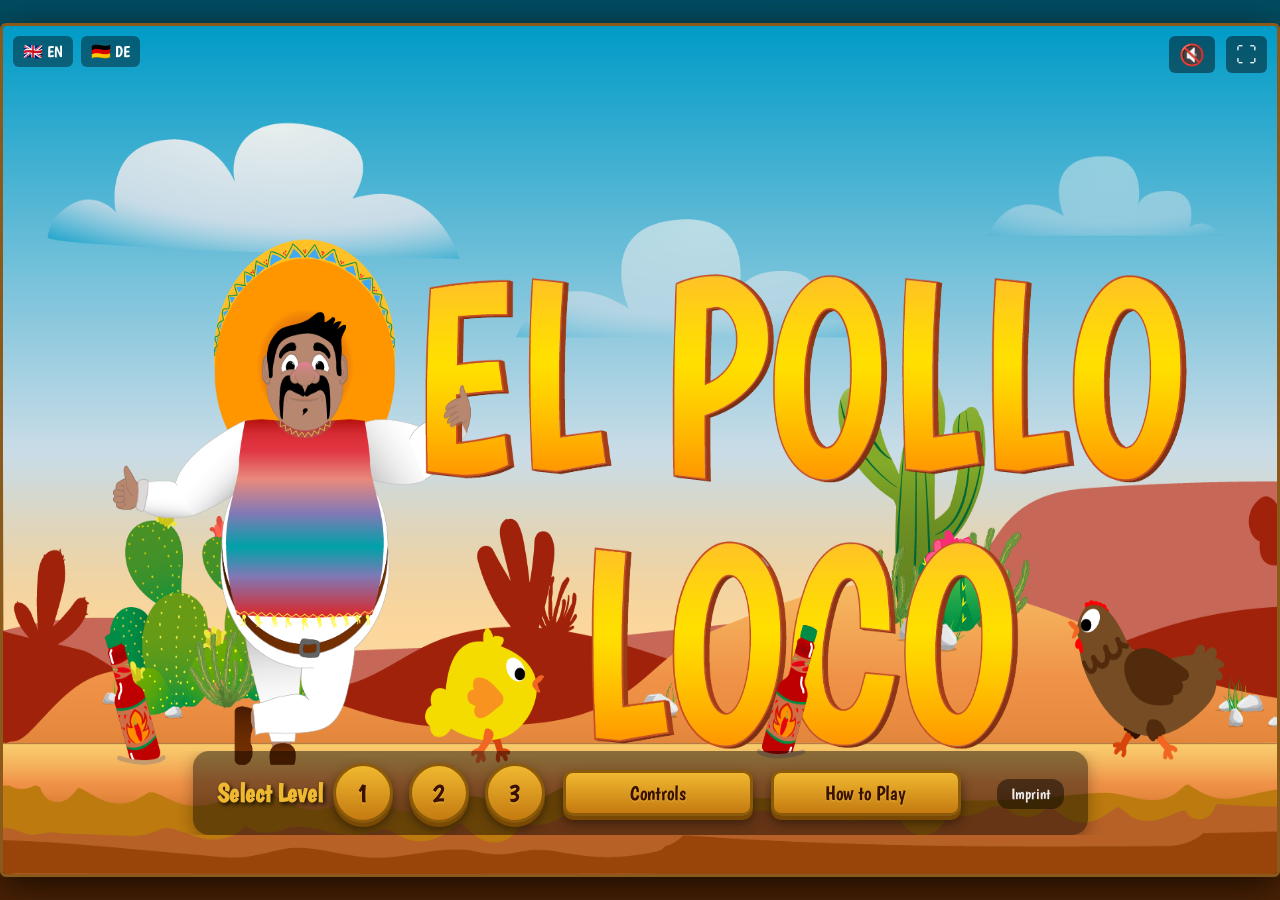
<file: index.html>
<!DOCTYPE html>
<html lang="en" translate="no">
<head>
    <meta charset="UTF-8">
    <meta name="viewport" content="width=device-width, initial-scale=1.0, maximum-scale=1.0, user-scalable=no, viewport-fit=cover">
    <title>El Pollo Loco</title>
    <link rel="stylesheet" href="style.css">
    <link rel="stylesheet" href="styles/start-screen.css">
    <link rel="stylesheet" href="styles/dialogs.css">
    <link rel="stylesheet" href="styles/hud.css">
    <link rel="stylesheet" href="styles/end-screens.css">
    <link rel="stylesheet" href="styles/responsive.css">
    <link rel="icon" href="img/6_salsa_bottle/salsa_bottle.png">
</head>
<body onload="init()">



    <!-- Portrait mode message -->
    <div id="rotate-message">
        <div class="rotate-icon">↻</div>
        <p data-i18n="rotate">Turn your device to play!</p>
    </div>

    <!-- Game wrapper -->
    <div id="wrapper">

        <!-- Canvas area -->
        <div id="canvas-container">
            <canvas id="canvas" width="720" height="480"></canvas>

            <!-- Start screen -->
            <div id="start-screen">
                <div id="start-content">
                    <div class="start-buttons">
                        <div class="level-group" style="display: flex; align-items: center; gap: 10px;">
                            <div class="level-label" data-i18n="selectLevel" style="margin-bottom: 0;">Select Level</div>
                            <div class="level-btn-row" style="margin-bottom: 0;">
                                <button id="start-btn-1" class="level-circle-btn" onclick="startGame(1)">1</button>
                                <button id="start-btn-2" class="level-circle-btn" onclick="startGame(2)">2</button>
                                <button id="start-btn-3" class="level-circle-btn" onclick="startGame(3)">3</button>
                            </div>
                        </div>
                        <button id="controls-btn" onclick="openControls()" data-i18n="controlsBtn">Controls</button>
                        <button id="how-to-play-btn" onclick="openHowToPlay()" data-i18n="howToPlayBtn">How to Play</button>
                    <div id="highscore-display" style="color: #f5c842; font-size: 1.1rem;"></div>
                        <a href="htmls/impressum.html" class="imprint-link" data-i18n="imprint">Imprint</a>
                    </div>
                </div>
            </div>

            <!-- Controls dialog -->
            <div id="controls-dialog" class="dialog hidden" onclick="closeOnBackdrop(event, 'controls-dialog')">
                <div class="dialog-inner">
                    <h2 data-i18n="controlsTitle">Controls</h2>
                    <div class="controls-list">
                        <div class="control-row">
                            <span>← →</span><span data-i18n="walk">Walk</span>
                        </div>
                        <div class="control-row">
                            <span>↑ / Space</span><span data-i18n="jump">Jump</span>
                        </div>
                        <div class="control-row">
                            <span>D</span><span data-i18n="throw">Throw Bottle</span>
                        </div>
                    </div>
                    <button class="dialog-close-btn" onclick="closeDialog('controls-dialog')" data-i18n="closeBtn">Close</button>
                </div>
            </div>

            <!-- How to Play dialog -->
            <div id="how-to-play-dialog" class="dialog hidden" onclick="closeOnBackdrop(event, 'how-to-play-dialog')">
                <div class="dialog-inner">
                    <h2 data-i18n="howToPlayTitle">How to Play</h2>
                    <div class="htp-list">
                        <div class="htp-row">
                            <span class="htp-icon">🎯</span>
                            <div><strong data-i18n="howToPlayGoal">Goal</strong><p data-i18n="howToPlayGoalText">Defeat El Pollo Loco!</p></div>
                        </div>
                        <div class="htp-row">
                            <span class="htp-icon">💰</span>
                            <div><strong data-i18n="howToPlayCollect">Collect</strong><p data-i18n="howToPlayCollectText">Coins &amp; bottles.</p></div>
                        </div>
                        <div class="htp-row">
                            <span class="htp-icon">⚔️</span>
                            <div><strong data-i18n="howToPlayFight">Fight</strong><p data-i18n="howToPlayFightText">Stomp or throw bottles.</p></div>
                        </div>
                        <div class="htp-row">
                            <span class="htp-icon">💡</span>
                            <div><strong data-i18n="howToPlayTip">Tip</strong><p data-i18n="howToPlayTipText">Use bottles wisely!</p></div>
                        </div>
                        <div class="htp-row">
                            <span class="htp-icon">⏸</span>
                            <div><strong data-i18n="howToPlayPause">Pause</strong><p data-i18n="howToPlayPauseText">Escape or ⏸ button.</p></div>
                        </div>
                        <div class="htp-row">
                            <span class="htp-icon">⛶</span>
                            <div><strong data-i18n="howToPlayFullscreen">Fullscreen</strong><p data-i18n="howToPlayFullscreenText">Alt + Enter or ⛶ button.</p></div>
                        </div>
                    </div>
                    <button class="dialog-close-btn" onclick="closeDialog('how-to-play-dialog')" data-i18n="closeBtn">Close</button>
                </div>
            </div>

            <!-- Game Over screen -->
            <div id="game-over-screen" class="hidden">
                <div class="end-content">
                    <h2 data-i18n="gameOverTitle">Game Over!</h2>
                    <button onclick="restartGame()" data-i18n="restart">Restart</button>
                    <button onclick="goHome()" data-i18n="home">Home</button>
                </div>
            </div>

            <!-- Win screen -->
            <div id="win-screen" class="hidden">
                <div class="end-content win-content">
                    <h2 data-i18n="winTitle">You won!</h2>
                    <button id="next-level-btn" onclick="nextLevel()" data-i18n="nextLevel">Next Level</button>
                    <button onclick="restartGame()" data-i18n="playAgain">Play Again</button>
                    <button onclick="goHome()" data-i18n="home">Home</button>
                </div>
            </div>

            <!-- Pause overlay -->
            <div id="pause-overlay" class="hidden">
                <div class="pause-content">
                    <h2 data-i18n="pauseTitle">Paused</h2>
                    <button onclick="togglePause()" data-i18n="pauseResume">Resume</button>
                    <button onclick="restartGame()" data-i18n="restart">Restart</button>
                    <button onclick="goHome()" data-i18n="home">Home</button>
                </div>
            </div>

            <!-- HUD buttons -->
            <div id="language-switcher">
                <button onclick="setLanguage('en')">🇬🇧 EN</button>
                <button onclick="setLanguage('de')">🇩🇪 DE</button>
            </div>
            <button id="pause-btn" onclick="togglePause()" title="Pause">⏸</button>
            <button id="mute-btn" onclick="toggleMute()" title="Ton an/aus">🔇</button>
            <button id="fullscreen-btn" onclick="toggleFullscreen()" title="Vollbild">⛶</button>

            <!-- Mobile touch buttons (only visible on small screens) -->
            <div id="mobile-controls">
                <div class="mobile-left-group">
                    <button class="mobile-btn" id="btn-left">◀</button>
                    <button class="mobile-btn" id="btn-right">▶</button>
                </div>
                <div class="mobile-right-group">
                    <button class="mobile-btn" id="btn-throw">🍾</button>
                    <button class="mobile-btn" id="btn-jump">▲</button>
                </div>
            </div>
        </div>
    </div>

    <!-- Scripts – base classes first, then world, then level, then main script -->
    <script src="audio/sound-manager.js"></script>
    <script src="scripts/translations.js"></script>
    <script src="classes/keyboard.class.js"></script>
    <script src="classes/drawable-object.class.js"></script>
    <script src="classes/movable-object.class.js"></script>
    <script src="classes/background-object.class.js"></script>
    <script src="classes/cloud.class.js"></script>
    <script src="classes/coin.class.js"></script>
    <script src="classes/salsa-bottle.class.js"></script>
    <script src="classes/status-bar.class.js"></script>
    <script src="classes/level.class.js"></script>
    <script src="classes/chicken.class.js"></script>
    <script src="classes/small-chicken.class.js"></script>
    <script src="classes/throwable-object.class.js"></script>
    <script src="classes/endboss.class.js"></script>
    <script src="classes/character.class.js"></script>
    <script src="classes/world-renderer.class.js"></script>
    <script src="classes/world.class.js"></script>
    <script src="levels/level1.js"></script>
    <script src="levels/level2.js"></script>
    <script src="levels/level3.js"></script>
    <script src="scripts/ui.js"></script>
    <script src="scripts/game.js"></script>
    <script src="script.js"></script>
</body>
</html>
</file>
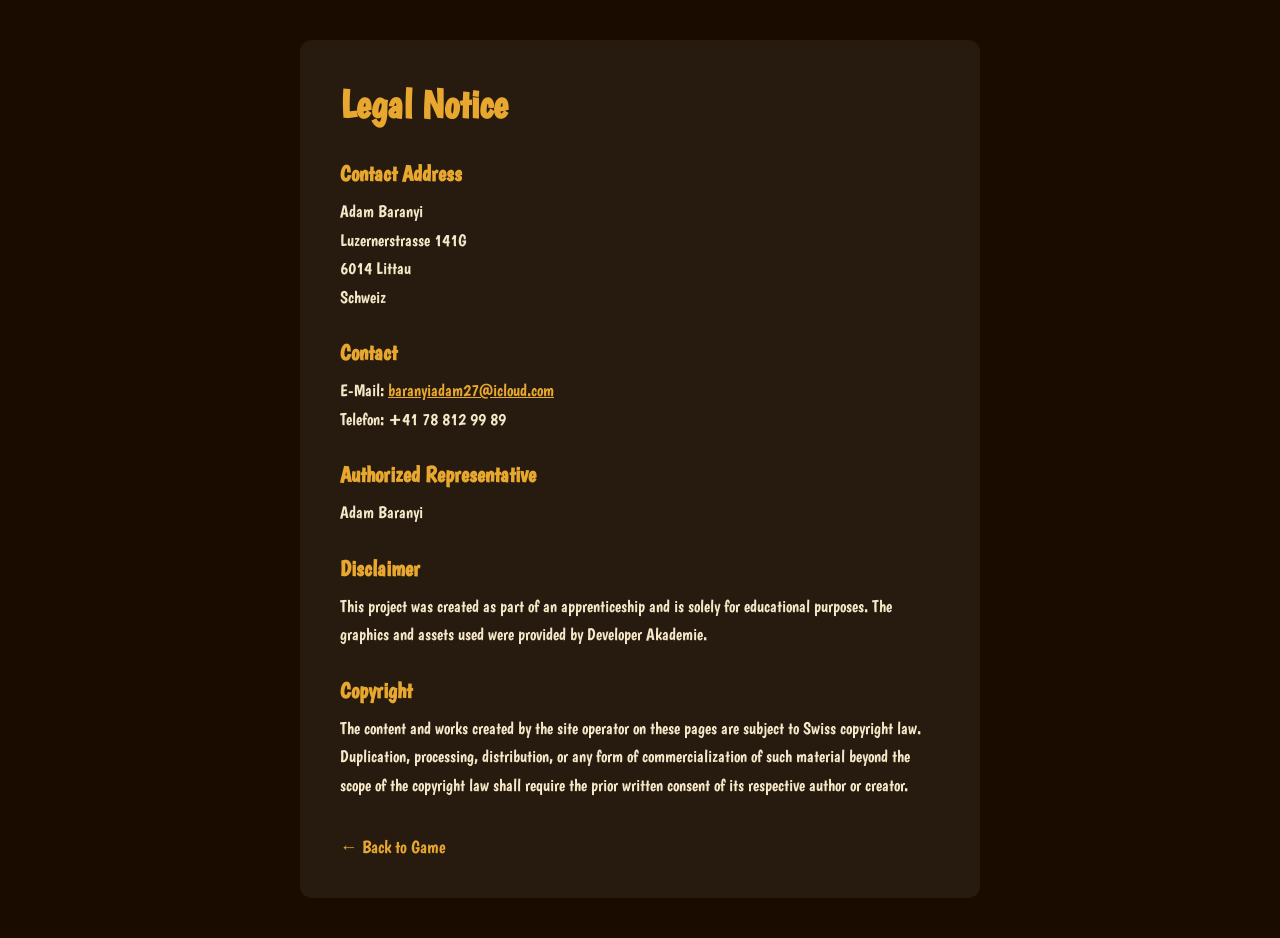
<file: htmls/impressum.html>
<!DOCTYPE html>
<html lang="de">
<head>
    <meta charset="UTF-8">
    <meta name="viewport" content="width=device-width, initial-scale=1.0">
    <title data-i18n="impTitle">Impressum – El Pollo Loco</title>
    <link rel="icon" href="../img/6_salsa_bottle/salsa_bottle.png">
    <link rel="stylesheet" href="../styles/impressum.css">
</head>
<body>
    <div class="container">
        <h1 data-i18n="impTitle">Impressum</h1>

        <h2 data-i18n="impContactAddress">Kontaktadresse</h2>
        <address>
            Adam Baranyi<br>
            Luzernerstrasse 141G<br>
            6014 Littau<br>
            Schweiz
        </address>

        <h2 data-i18n="impContact">Kontakt</h2>
        <p>
            E-Mail: <a href="mailto:baranyiadam27@icloud.com">baranyiadam27@icloud.com</a><br>
            Telefon: +41 78 812 99 89
        </p>

        <h2 data-i18n="impAuthUser">Vertretungsberechtigte Person</h2>
        <p>
            Adam Baranyi
        </p>

        <h2 data-i18n="impDisclaimerTitle">Haftungsausschluss</h2>
        <p data-i18n="impDisclaimerText">
            Dieses Projekt wurde im Rahmen einer Ausbildung erstellt und dient ausschließlich
            zu Lernzwecken. Die verwendeten Grafiken und Assets wurden vom Developer Akademie
            bereitgestellt.
        </p>

        <h2 data-i18n="impCopyrightTitle">Urheberrecht</h2>
        <p data-i18n="impCopyrightText">
            Die durch den Seitenbetreiber erstellten Inhalte und Werke auf diesen Seiten
            unterliegen dem Schweizer Urheberrecht. Die Vervielfältigung, Bearbeitung,
            Verbreitung und jede Art der Verwertung außerhalb der Grenzen des Urheberrechtes
            bedürfen der schriftlichen Zustimmung des jeweiligen Autors bzw. Erstellers.
        </p>

        <a href="../index.html" class="back-link" data-i18n="impBack">← Zurück zum Spiel</a>
    </div>
    <script src="../scripts/translations.js"></script>
    <script>
        document.addEventListener("DOMContentLoaded", function() {
            applyTranslations();
        });
    </script>
</body>
</html>
</file>
<file: style.css>
/* Fonts & Reset */

@font-face {
    font-family: 'Boogaloo';
    src: url('./fonts/Boogaloo/Boogaloo-Regular.ttf') format('truetype');
    font-weight: normal;
    font-style: normal;
    font-display: swap;
}

*,
*::before,
*::after {
    box-sizing: border-box;
    margin: 0;
    padding: 0;
}

/* Body & Layout */

body {
    background: linear-gradient(rgba(0, 0, 0, 0.5), rgba(0, 0, 0, 0.5)), url('./img/5_background/complete_background.png') center / cover no-repeat;
    font-family: 'Boogaloo', cursive, sans-serif;
    width: 100vw;
    height: 100vh;
    display: flex;
    align-items: center;
    justify-content: center;
    overflow: hidden;
    color: #fff;
}

#wrapper {
    position: relative;
    width: min(100vw, calc(100vh * 720 / 480));
    height: min(100vh, calc(100vw * 480 / 720));
    flex-shrink: 0;
}

/* Canvas Container */

#canvas-container {
    position: relative;
    width: 100%;
    height: 100%;
    border: 3px solid #8b5a1a;
    border-radius: 6px;
    overflow: hidden;
    box-shadow: 0 8px 40px rgba(0, 0, 0, 0.7);
}

#canvas {
    display: block;
    width: 100%;
    height: 100%;
}

::-webkit-scrollbar {
    display: none;
}

/* Fullscreen Setup */

#canvas-container:fullscreen,
#canvas-container:-webkit-full-screen {
    width: min(100vw, calc(100vh * 720 / 480));
    height: min(100vh, calc(100vw * 480 / 720));
    margin: auto;
    border: none;
    border-radius: 0;
}

#canvas-container.fake-fullscreen {
    z-index: 9999;
}
</file>
<file: styles/start-screen.css>
/* Start Screen Container */

#start-screen {
    position: absolute;
    inset: 0;
    background: url('../img/9_intro_outro_screens/start/startscreen_1.png') center / 100% 100% no-repeat;
    display: flex;
    align-items: flex-end;
    justify-content: center;
    padding: 0 0 3% 0;
    z-index: 10;
}

#start-content {
    display: flex;
    flex-direction: column;
    align-items: center;
    gap: clamp(4px, 1.2vh, 10px);
    max-height: 94%;
    width: 100%;
    padding: 0 10px;
    overflow-y: auto;
    -webkit-overflow-scrolling: touch;
    scrollbar-width: none;
}

#start-content::-webkit-scrollbar {
    display: none;
}

/* Base Buttons */

.start-buttons {
    display: flex;
    flex-direction: row;
    flex-wrap: wrap;
    justify-content: center;
    align-items: center;
    gap: clamp(10px, 2vh, 20px);
    width: auto;
    max-width: 95%;
    background: rgba(0, 0, 0, 0.45);
    padding: 12px 24px;
    border-radius: 16px;
    box-shadow: 0 4px 16px rgba(0,0,0,0.3);
}

button {
    font-family: 'Boogaloo', cursive;
    font-size: 1.4rem;
    padding: 10px 32px;
    border: none;
    border-radius: 8px;
    cursor: pointer;
    transition: transform 0.1s ease, filter 0.15s ease;
    user-select: none;
}

button:hover {
    transform: scale(1.06);
    filter: brightness(1.1);
}

button:active {
    transform: scale(0.97);
}

.start-buttons button {
    background: linear-gradient(180deg, #f0b830 0%, #c47a10 100%);
    color: #3a1000;
    border: 3px solid #8b5a0a;
    border-radius: 10px;
    box-shadow: 0 4px 0 #7a4a05, 0 6px 12px rgba(0,0,0,0.5);
    text-shadow: 0 1px 2px rgba(255,220,100,0.5);
    min-width: clamp(130px, 24vmin, 190px);
    font-size: clamp(0.85rem, 2.4vmin, 1.25rem);
    padding: clamp(5px, 1.2vmin, 8px) clamp(14px, 3vmin, 24px);
}

.start-buttons button:hover {
    filter: brightness(1.08);
}

.start-buttons button:active {
    box-shadow: 0 1px 0 #7a4a05;
    transform: translateY(3px) scale(0.98);
}

/* Level Buttons */

.level-label {
    color: #f0b830;
    font-size: clamp(1.2rem, 3vmin, 1.6rem);
    font-weight: bold;
    text-shadow: 2px 2px 4px rgba(0,0,0,0.8);
    margin-bottom: 2px;
}

.level-btn-row {
    display: flex;
    gap: clamp(8px, 2vmin, 16px);
    justify-content: center;
    margin-bottom: 8px;
}

.level-circle-btn {
    width: clamp(45px, 8vmin, 60px) !important;
    height: clamp(45px, 8vmin, 60px) !important;
    min-width: 0 !important;
    padding: 0 !important;
    border-radius: 50% !important;
    font-size: clamp(1.2rem, 3vmin, 1.8rem) !important;
    display: flex;
    align-items: center;
    justify-content: center;
}

#start-btn {
    background: linear-gradient(180deg, #ffcc40 0%, #e08a10 100%);
    border-color: #a07010;
    box-shadow: 0 5px 0 #8a5e08, 0 7px 16px rgba(0,0,0,0.55);
}

/* Imprint Link */

.imprint-link {
    color: rgba(255, 255, 255, 0.9);
    background: rgba(0, 0, 0, 0.45);
    padding: 6px 14px;
    border-radius: 12px;
    font-size: clamp(0.7rem, 2vmin, 0.95rem);
    text-decoration: none;
    margin-top: 2px;
    transition: background 0.2s ease, transform 0.1s ease;
}

.imprint-link:hover {
    background: rgba(0, 0, 0, 0.65);
    transform: scale(1.05);
}
</file>
<file: styles/dialogs.css>
/* Base Dialog */

.dialog {
    position: absolute;
    inset: 0;
    background: rgba(0, 0, 0, 0.65);
    display: flex;
    align-items: center;
    justify-content: center;
    z-index: 30;
}

.dialog.hidden {
    display: none;
}

.dialog-inner {
    background: #fef3d0;
    border-radius: 14px;
    padding: 36px 48px;
    position: relative;
    min-width: 320px;
    max-height: 85vh;
    overflow-y: auto;
    -webkit-overflow-scrolling: touch;
    text-align: center;
    color: #3a1800;
    box-shadow: 0 6px 24px rgba(0, 0, 0, 0.5);
}

.dialog-inner h2 {
    font-size: 2rem;
    margin-bottom: 20px;
    color: #5a2800;
}

.dialog-close-btn {
    margin-top: 18px;
    background: linear-gradient(180deg, #f0b830 0%, #c47a10 100%);
    color: #3a1000;
    border: 3px solid #8b5a0a;
    border-radius: 10px;
    box-shadow: 0 4px 0 #7a4a05, 0 6px 12px rgba(0,0,0,0.35);
    font-size: 1.2rem;
    padding: 8px 36px;
    min-width: 140px;
}

.dialog-close-btn:active {
    box-shadow: 0 1px 0 #7a4a05;
    transform: translateY(3px);
}

/* Controls Dialog */

.controls-list {
    display: flex;
    flex-direction: column;
    gap: 12px;
}

.control-row {
    display: flex;
    justify-content: space-between;
    gap: 24px;
    font-size: 1.15rem;
    color: #3a1800;
}

.control-row span:first-child {
    font-weight: bold;
    min-width: 100px;
    text-align: right;
}

/* How to Play Dialog */

.htp-list {
    display: flex;
    flex-direction: column;
    gap: 14px;
    text-align: left;
    margin-top: 4px;
}

.htp-row {
    display: flex;
    align-items: flex-start;
    gap: 12px;
    font-size: 1rem;
    color: #3a1800;
}

.htp-icon {
    font-size: 1.4rem;
    flex-shrink: 0;
    margin-top: 1px;
}

.htp-row strong {
    display: block;
    font-size: 1.05rem;
    margin-bottom: 2px;
}

.htp-row p {
    margin: 0;
    font-size: 0.92rem;
    opacity: 0.85;
}

/* Pause Overlay */

#pause-overlay {
    position: absolute;
    inset: 0;
    background: rgba(0, 0, 0, 0.6);
    display: flex;
    align-items: center;
    justify-content: center;
    z-index: 25;
}

#pause-overlay.hidden {
    display: none;
}

.pause-content {
    display: flex;
    flex-direction: column;
    align-items: center;
    gap: 20px;
}

.pause-content h2 {
    font-size: 3rem;
    color: #f5c842;
    text-shadow: 2px 2px 8px #000;
    letter-spacing: 4px;
}

.pause-content button {
    background: linear-gradient(180deg, #f0b830 0%, #c47a10 100%);
    color: #3a1000;
    border: 3px solid #8b5a0a;
    border-radius: 10px;
    box-shadow: 0 4px 0 #7a4a05, 0 6px 12px rgba(0,0,0,0.4);
    font-size: 1.4rem;
    padding: 12px 48px;
    min-width: 200px;
}

.pause-content button:active {
    box-shadow: 0 1px 0 #7a4a05;
    transform: translateY(3px);
}
</file>
<file: styles/hud.css>
/* Top HUD Buttons */

#pause-btn,
#mute-btn,
#fullscreen-btn {
    position: absolute;
    top: 10px;
    font-size: 1.3rem;
    padding: 6px 10px;
    background: rgba(0, 0, 0, 0.45);
    color: #fff;
    border-radius: 6px;
    z-index: 15;
}

#pause-btn {
    display: none;
    right: 114px;
}

#mute-btn {
    right: 62px;
}

#fullscreen-btn {
    right: 10px;
}

/* Language Switcher */

#language-switcher {
    position: absolute;
    top: 10px;
    left: 10px;
    z-index: 1000;
    display: flex;
    gap: 8px;
}

#language-switcher button {
    background: rgba(0, 0, 0, 0.4);
    color: #fff;
    border: none;
    border-radius: 6px;
    padding: 6px 10px;
    font-size: 1rem;
    cursor: pointer;
    font-family: inherit;
    transition: 0.2s ease;
    min-width: auto;
}

#language-switcher button:hover {
    background: rgba(0, 0, 0, 0.7);
    transform: scale(1.05);
}

/* Mobile Controls */

#mobile-controls {
    display: none;
    position: absolute;
    bottom: calc(10px + env(safe-area-inset-bottom, 0px));
    left: 0;
    width: 100%;
    justify-content: space-between;
    padding-left: calc(14px + env(safe-area-inset-left, 0px));
    padding-right: calc(14px + env(safe-area-inset-right, 0px));
    box-sizing: border-box;
    z-index: 10;
}

.mobile-left-group,
.mobile-right-group {
    display: flex;
    gap: clamp(8px, 2vw, 16px);
}

.mobile-btn {
    width: clamp(50px, 12vmin, 70px);
    height: clamp(50px, 12vmin, 70px);
    font-size: clamp(1.4rem, 5vmin, 2rem);
    background: linear-gradient(180deg, rgba(240,184,48,0.85) 0%, rgba(160,90,10,0.85) 100%);
    border-radius: 50%;
    border: 3px solid rgba(255,200,60,0.9);
    box-shadow: 0 4px 0 rgba(100,50,0,0.6), 0 0 10px rgba(0,0,0,0.4);
    color: #3a1000;
    text-shadow: 0 1px 2px rgba(255,220,100,0.5);
    touch-action: none;
    -webkit-tap-highlight-color: transparent;
    user-select: none;
    transition: transform 0.08s, box-shadow 0.08s;
    display: flex;
    align-items: center;
    justify-content: center;
}

.mobile-btn:active {
    transform: translateY(3px);
    box-shadow: 0 1px 0 rgba(100,50,0,0.6);
}

#btn-throw {
    background: rgba(80,40,0,0.8) url('../img/6_salsa_bottle/salsa_bottle.png') center / 50% no-repeat;
    border-color: rgba(255,200,60,0.9);
    font-size: 0;
}

@media (hover: hover) and (pointer: fine) {
    #mobile-controls {
        display: none !important;
    }
}
</file>
<file: styles/end-screens.css>
/* Base End Screens */

#game-over-screen,
#win-screen {
    position: absolute;
    inset: 0;
    display: flex;
    align-items: center;
    justify-content: center;
    z-index: 20;
}

#game-over-screen {
    background: rgba(0, 0, 0, 0.6) url('../img/9_intro_outro_screens/game_over/game over.png') center / contain no-repeat;
}

#win-screen {
    background: rgba(0, 0, 0, 0.55) url('../img/You won, you lost/You Won B.png') center / contain no-repeat;
}

#game-over-screen.hidden,
#win-screen.hidden {
    display: none;
}

/* End Screen Content */

.end-content {
    display: flex;
    flex-direction: column;
    align-items: center;
    gap: 14px;
    background: rgba(0, 0, 0, 0.5);
    padding: 28px 48px;
    border-radius: 14px;
    margin-top: 150px;
}

.end-content h2 {
    font-size: 2rem;
    text-shadow: 2px 2px 6px #000;
    display: none;
}

.end-content button {
    background: linear-gradient(180deg, #f0b830 0%, #c47a10 100%);
    color: #3a1000;
    border: 3px solid #8b5a0a;
    border-radius: 10px;
    box-shadow: 0 4px 0 #7a4a05, 0 6px 12px rgba(0,0,0,0.4);
    font-size: 1.2rem;
    padding: 10px 28px;
    min-width: 180px;
}

.end-content button:active {
    box-shadow: 0 1px 0 #7a4a05;
    transform: translateY(3px);
}
</file>
<file: styles/responsive.css>
/* Rotate Message */

#rotate-message {
    display: none;
    position: fixed;
    inset: 0;
    background: linear-gradient(rgba(0, 0, 0, 0.75), rgba(0, 0, 0, 0.75)), url('../img/5_background/complete_background.png') center / cover no-repeat;
    color: #fff;
    font-family: 'Boogaloo', cursive;
    font-size: 1.6rem;
    flex-direction: column;
    align-items: center;
    justify-content: center;
    gap: 16px;
    z-index: 1000;
    text-align: center;
    padding: 24px;
}

.rotate-icon {
    font-size: 4rem;
    animation: rotate-anim 1.5s ease-in-out infinite;
}

@keyframes rotate-anim {
    0%   { transform: rotate(0deg); }
    50%  { transform: rotate(90deg); }
    100% { transform: rotate(0deg); }
}

/* Tablet */

@media (max-width: 768px) {
    #canvas-container {
        border-radius: 0;
        border-left: none;
        border-right: none;
    }

    #start-screen {
        background-size: cover;
    }

    #pause-btn,
    #mute-btn,
    #fullscreen-btn {
        font-size: 1rem;
        padding: 4px 8px;
    }

    #pause-btn  { right: 90px; }
    #mute-btn   { right: 48px; }
    #fullscreen-btn { right: 8px; }

    #language-switcher button {
        font-size: 0.85rem;
        padding: 4px 7px;
    }
}

/* Mobile Landscape */

@media (max-height: 480px), (max-width: 480px) {
    .end-content {
        padding: 16px 24px;
        margin-top: 80px;
        gap: 8px;
    }

    .end-content button {
        min-width: 130px;
        font-size: 1rem;
        padding: 6px 16px;
    }

    .dialog-inner {
        padding: 16px 20px;
        min-width: 260px;
        max-width: 90vw;
    }

    .dialog-inner h2 {
        font-size: 1.4rem;
        margin-bottom: 10px;
    }

    .control-row {
        font-size: 0.9rem;
        gap: 10px;
    }

    .htp-row {
        font-size: 0.88rem;
        gap: 8px;
    }

    .htp-icon {
        font-size: 1.1rem;
    }

    .pause-content h2 {
        font-size: 2rem;
    }

    .pause-content button {
        font-size: 1.1rem;
        padding: 9px 32px;
        min-width: 160px;
    }

    .dialog-close-btn {
        font-size: 1rem;
        padding: 7px 24px;
        min-width: 110px;
        margin-top: 12px;
    }
}

/* Very Small Screens */

@media (max-width: 380px) {
    .mobile-btn {
        width: 50px;
        height: 50px;
        font-size: 1.2rem;
    }

    #mobile-controls {
        bottom: 6px;
        padding: 0 8px;
    }

    .mobile-left-group,
    .mobile-right-group {
        gap: 6px;
    }

    #pause-btn  { right: 78px; }
    #mute-btn   { right: 42px; }
    #fullscreen-btn { right: 6px; }

    #pause-btn,
    #mute-btn,
    #fullscreen-btn {
        font-size: 0.9rem;
        padding: 3px 6px;
    }

    #language-switcher button {
        font-size: 0.78rem;
        padding: 3px 5px;
    }

    .dialog-inner {
        min-width: 0;
        width: 94vw;
        padding: 14px 14px;
    }
}

/* Portrait Mode */

@media (orientation: portrait) and (max-width: 900px) and (hover: none) and (pointer: coarse) {
    #rotate-message {
        display: flex;
    }

    #wrapper {
        display: none;
    }
}

/* Hide Fullscreen Button on Mobile */
@media (hover: none) and (pointer: coarse) {
    #fullscreen-btn {
        display: none !important;
    }

    #mute-btn {
        right: 10px !important;
    }

    #pause-btn {
        right: 62px !important;
    }
}
</file>
<file: styles/impressum.css>
@font-face {
    font-family: 'Boogaloo';
    src: url('../fonts/Boogaloo/Boogaloo-Regular.ttf') format('truetype');
    font-weight: normal;
    font-style: normal;
    font-display: swap;
}
* { box-sizing: border-box; margin: 0; padding: 0; }
body {
    background: #1a0d00;
    color: #f5e8c8;
    font-family: 'Boogaloo', cursive, sans-serif;
    min-height: 100vh;
    display: flex;
    flex-direction: column;
    align-items: center;
    justify-content: flex-start;
    padding: 40px 20px;
}
.container {
    max-width: 680px;
    width: 100%;
    background: rgba(255,255,255,0.06);
    border-radius: 12px;
    padding: 40px;
}
h1 {
    font-size: 2.5rem;
    color: #e8a830;
    margin-bottom: 32px;
}
h2 {
    font-size: 1.4rem;
    color: #e8a830;
    margin: 28px 0 10px;
}
p, address {
    font-size: 1.05rem;
    line-height: 1.7;
    font-style: normal;
}
a { color: #e8a830; }
a:hover { text-decoration: underline; }
.back-link {
    display: inline-block;
    margin-top: 36px;
    font-size: 1.1rem;
    color: #e8a830;
    text-decoration: none;
}
.back-link:hover { text-decoration: underline; }
</file>
